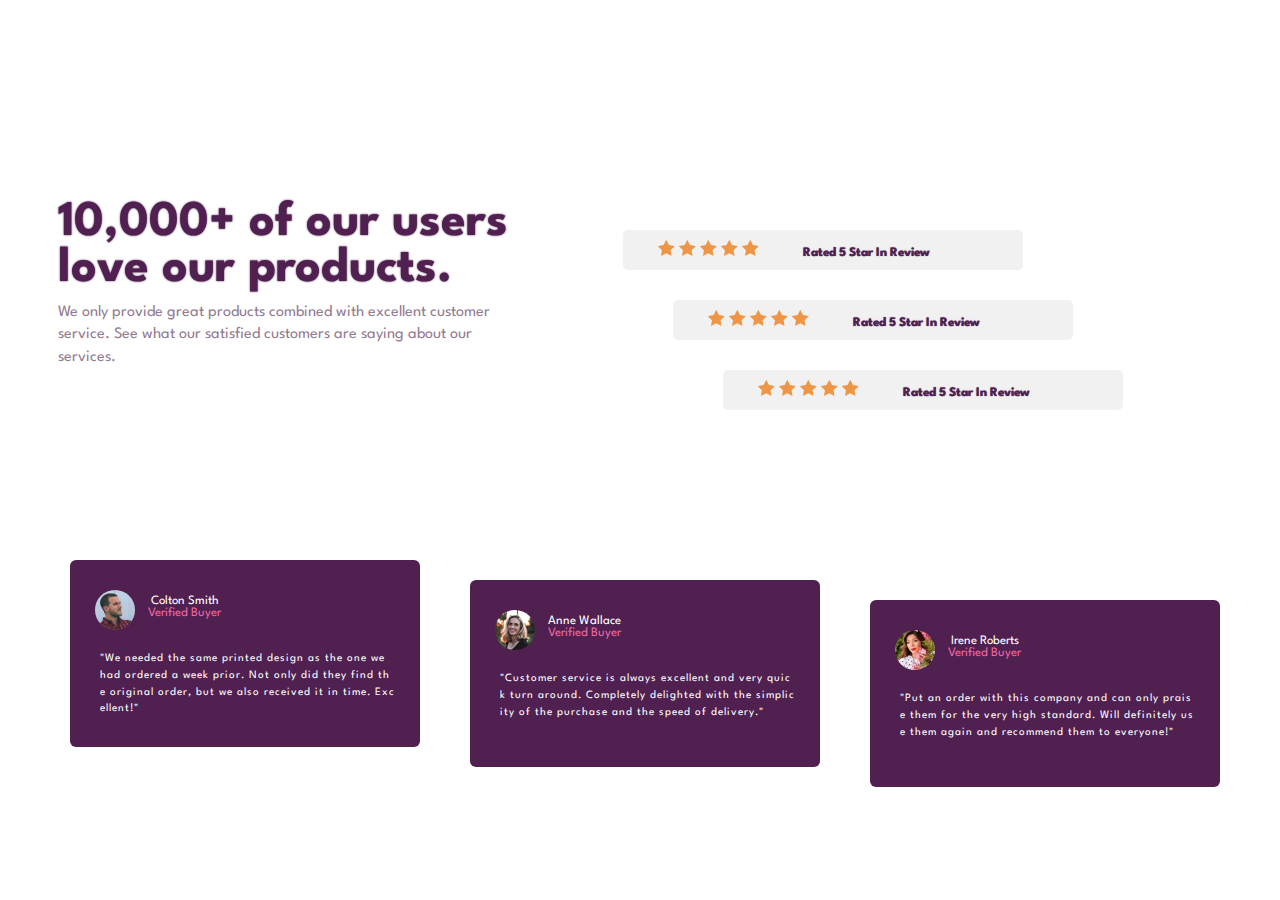
<file: index.html>
<!DOCTYPE html>
<html lang="en">
  <head>
    <meta charset="UTF-8" />
    <meta name="viewport" content="width=device-width, initial-scale=1.0" />
    <!-- displays site properly based on user's device -->

    <link
      rel="icon"
      type="image/png"
      sizes="32x32"
      href="./images/favicon-32x32.png"
    />
 <link rel="stylesheet" href="style.css">
    <title>Frontend Mentor | Social proof section</title>

    <!-- Feel free to remove these styles or customise in your own stylesheet 👍 -->
  </head>
  <body>
    <div class="container">
     <div class="sub-container">
      <div class="heading-text">
        <h1>10,000+ of our users love our products.</h1>
        <p>  We only provide great products combined with excellent customer service.
          See what our satisfied customers are saying about our services.</p>
      </div>
          <div class="reviews">
            <div class="item"><div class="icon1">
              <img src="images/icon-star.svg" alt="">
              <img src="images/icon-star.svg" alt="">
              <img src="images/icon-star.svg" alt="">
              <img src="images/icon-star.svg" alt="">
              <img src="images/icon-star.svg" alt="">
              <span>rated 5 star in review</span>
            </div></div>
            <div class="item"><div class="icon2">
              <img src="images/icon-star.svg" alt="">
              <img src="images/icon-star.svg" alt="">
              <img src="images/icon-star.svg" alt="">
              <img src="images/icon-star.svg" alt="">
              <img src="images/icon-star.svg" alt="">
              <span>rated 5 star in review</span>
            </div></div>
            <div class="item"><div class="icon3">
              <img src="images/icon-star.svg" alt="">
              <img src="images/icon-star.svg" alt="">
              <img src="images/icon-star.svg" alt="">
              <img src="images/icon-star.svg" alt="">
              <img src="images/icon-star.svg" alt="">
              <span>rated 5 star in review</span>
            </div></div>
          </div>
        </div>
        <div class="person">
          <div class="item1" id="card1"> <div class="img">
            <img src="images/image-colton.jpg" alt="">
           <p class="name"> Colton Smith <br> 
                      <span>Verified Buyer</span>  </p>
          </div>
              <div class="discripition">
                <p> 
                  "We needed the same printed design as the one we had ordered a week prior.
                  Not only did they find the original order, but we also received it in time.
                  Excellent!"</p></div></div>
                  <div class="item1" id="card2"> <div class="img">
                    <img src="images/image-irene.jpg" alt="">
                   <p class="name">  Anne Wallace  <br> 
                              <span>Verified Buyer</span>  </p>
                  </div>
                      <div class="discripition">
                        <p> 
                          "Customer service is always excellent and very quick turn around. Completely
                          delighted with the simplicity of the purchase and the speed of delivery."</p></div></div>
                          <div class="item1" id="card3"> <div class="img">
                            <img src="images/image-anne.jpg" alt="">
                           <p class="name"> Irene Roberts <br> 
                                      <span>Verified Buyer</span>  </p>
                          </div>
                              <div class="discripition">
                                <p> 
                                  "Put an order with this company and can only praise them for the very high
                                  standard. Will definitely use them again and recommend them to everyone!"</p></div></div>
    </div>
    

  
    
    
    
  
   
    
   
    
    
    

    <!-- <div class="attribution">
      Challenge by
      <a href="https://www.frontendmentor.io?ref=challenge" target="_blank"
        >Frontend Mentor</a
      >. Coded by <a href="#">Your Name Here</a>.
    </div> -->
  </body>
</html>
</file>
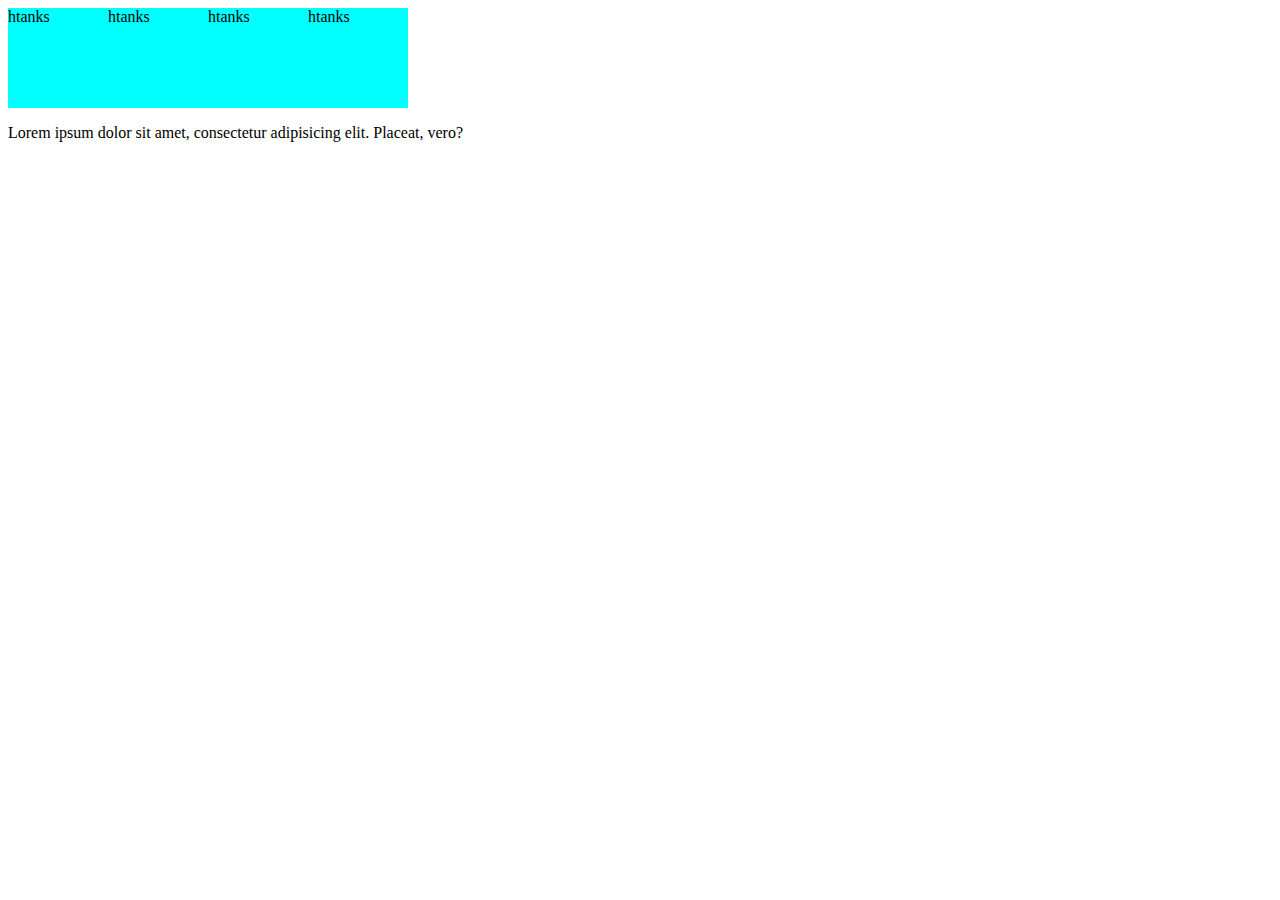
<file: index1.html>
<!DOCTYPE html>
<html lang="en">
<head>
    <meta charset="UTF-8">
    <meta http-equiv="X-UA-Compatible" content="IE=edge">
    <meta name="viewport" content="width=device-width, initial-scale=1.0">
    <title>text file</title>
    <style>
        .container{
            display: flex;
        }
        .container .item{
            width: 100px;
            height: 100px;
            background-color: cyan;
        }
    </style>
</head>
<body>
    <div class="container">
        <div class="item">htanks</div>
        <div class="item">htanks</div>
        <div class="item">htanks</div>
        <div class="item">htanks</div>
    </div>
    <div class="person">
        <p>Lorem ipsum dolor sit amet, consectetur adipisicing elit. Placeat, vero?</p>
    </div>
</body>
</html>
</file>
<file: style.css>
@import url('https://fonts.googleapis.com/css2?family=Spartan&display=swap');
*{
    margin: 0;
    padding: 0;
    box-sizing: border-box;
    font-family: 'Spartan', sans-serif;
}

.container{
    margin: 100px auto;
  max-width: 1300px;
  border: 1px solid #EEEEE;
    
}
.sub-container{
 display: flex;
    justify-content: space-around;
}
.heading-text{
     max-width: 450px;
     margin-top: 100px;
    
}
.heading-text h1{
    font-size: 50px;
    font-weight: bolder;
    color:hsl(300, 43%, 22%) ;
    text-shadow: 0px 0px 2px  hsl(300, 43%, 22%);
}
.heading-text p
{
    margin-top: 10px;
    line-height: 1.4;
    color: hsl(303, 10%, 53%);
}
@media screen and (max-width:700px){
    .heading-text h1{
        text-align: center;
        width: 100%;
        font-size: 30px;
       
    }
    .heading-text p
{
    font-size:13px ;
    margin-top: 10px;
    color: hsl(303, 10%, 53%);
    text-align: center;
}
.reviews{
    margin: 10px;
}
.icon1{
    padding: 10px;

}
.icon2{
    max-width: 100%;
    margin-left: 0;
    padding: 10px;
}
.icon3{
   max-width: 100%;
    margin-left: 0;
    padding: 10px;
}
.person{
    display: flex;
    justify-content: space-around;
    flex-direction: column;
    align-items: center; 
    margin: 15px;
}
}
.reviews{
    margin: 100px 100px 50px 0px
}
.item{
    margin-top: 30px;
    border-radius: 10px; 
}
.item span{
    margin-left: 40px;
    text-transform: capitalize;
    font-size: 13px;
    color:  hsl(300, 43%, 22%);
    font-weight: bolder;
    text-shadow: 0px 0px 1px  hsl(300, 43%, 22%);
    
}
.icon1{
    border-radius: 5px;
    width: 400px;
    padding: 10px  0 10px 35px;
    background-color: #f1f1f1;
}
.icon2{
    border-radius: 5px;
  width:400px;
    margin-left: 50px;
    background-color: #f1f1f1;
    padding: 10px  0 10px 35px;
}
.icon3{
    border-radius: 5px;
   width: 400px;
   background-color: #f1f1f1;
    margin-left: 100px;
    padding: 10px  0 10px 35px;
}
.person{
    display: flex;
    justify-content: space-around;
    margin: 100px 40px;
}
.item1{
    margin-left: 10px;
    max-width: 350px;
    background-color: hsl(300, 43%, 22%);
    border-radius: 6px;
}
.item1 img{
    width: 40px;
    height: 40px;
    border-radius: 50%;
}
.item1 .img{
    margin: 30px 0px 20px 25px;
    display: flex;
}
.item1 .img .name{
    text-align: center;
    color: white;
    margin:5px 0 5px 13px ;
    font-size: .8em;
    
}
.item1 .img  span{
    display: inline;
    padding-top: 10px;
    color: hsl(333, 80%, 67%);
}
.item1 .discripition p {
margin:0 25px 30px 30px;
color: white;
font-size: .7em;
letter-spacing: 1px;
line-height: 1.5;
 word-break: break-all;
}
#card2{
   position: relative;
   top: 20px;
}
#card3{
    position: relative;
    top: 40px;
}
</file>
